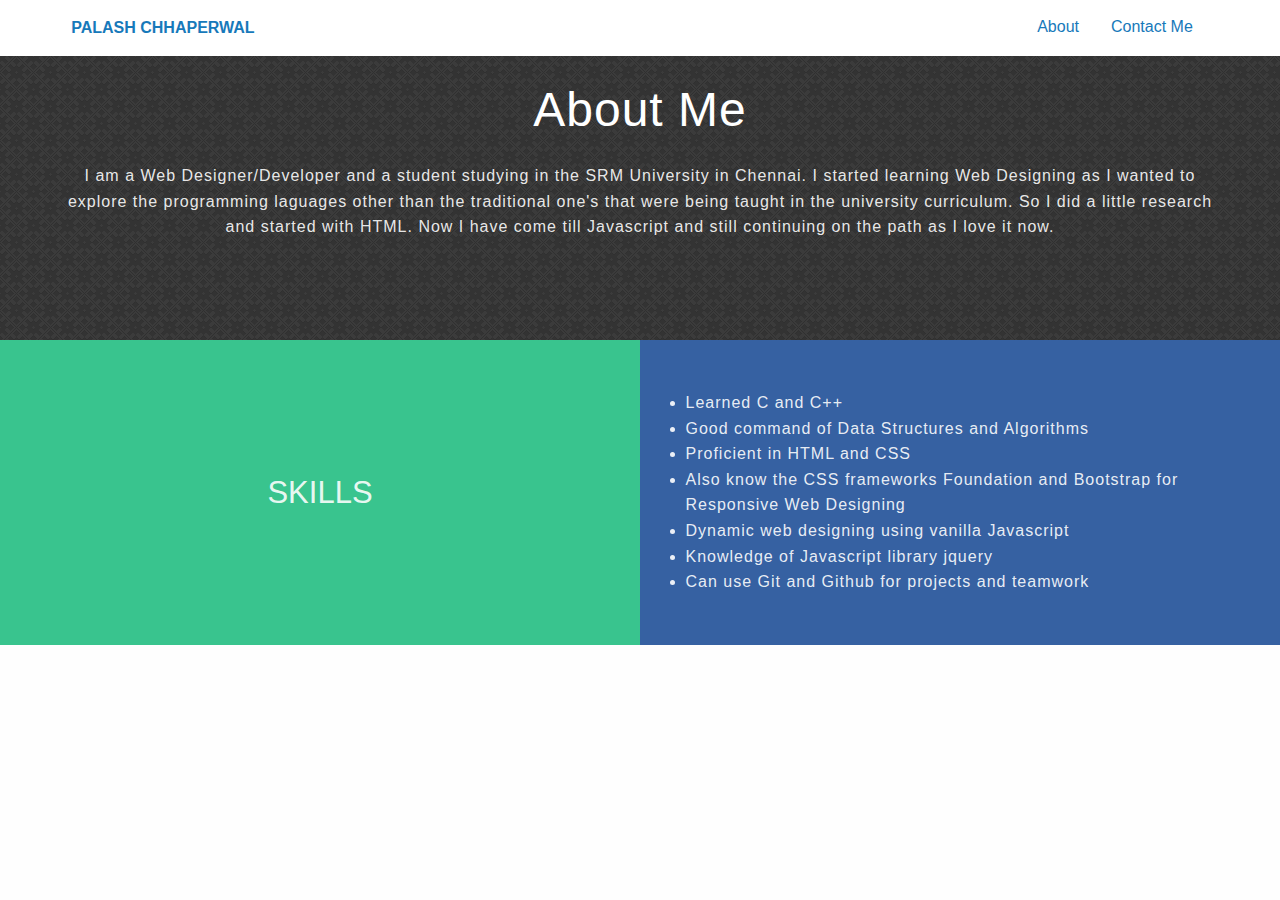
<file: about.html>
<!doctype html>
<html class="no-js" lang="en" dir="ltr">
<head>
  <meta charset="utf-8">
  <meta http-equiv="x-ua-compatible" content="ie=edge">
  <meta name="viewport" content="width=device-width, initial-scale=1.0">
  <title>PALASH</title>
  <link rel="stylesheet" href="css/foundation.css">
  <link rel="stylesheet" href="css/about.css">
  <link href="https://fonts.googleapis.com/css?family=Nunito:900" rel="stylesheet">
</head>
<body>

<!-- NAVBAR -->
  <div class="top-bar navbar-bg">
    <div class="wrap">
        <div class="top-bar-title">
           <span data-responsive-toggle="responsive-menu" data-hide-for="medium">
           <button class="menu-icon dark" type="button" data-toggle></button>
           </span>
          <strong id="title"><a href="index.html">PALASH CHHAPERWAL</a></strong>
        </div>
   <div id="responsive-menu">
    <div class="top-bar-right navbar-bg">
      <ul class="dropdown menu navbar-bg" data-dropdown-menu>
        <li><a href="about.html">About</a></li>
        <li><a href="contact.html">Contact Me</a></li>
      </ul>
       </div>
      </div>
    </div>
</div>


<!-- MAIN SECTION -->
  <div id="main">
    <div class="wrap">
      <h1 id="heading">About Me</h1>
    </div>
    <div class="wrap">
      <p>I am a Web Designer/Developer and a student studying in the SRM University in Chennai. I started learning Web Designing as I wanted to explore the programming laguages other than the traditional one's that were being taught in the university curriculum. So I did a little research and started with HTML. Now I have come till Javascript and still continuing on the path as I love it now.</p>
    </div>
      <div class="row" data-equalizer>
        <div class="medium-6 columns" id="left" data-equalizer-watch>
          <h3 class="wrap">SKILLS</h3>
        </div>
        <div class="medium-6 columns" id="right" data-equalizer-watch>
          <ul class="wrap">
            <li>Learned C and C++</li>
            <li>Good command of Data Structures and Algorithms</li>
            <li>Proficient in HTML and CSS</li>
            <li>Also know the CSS frameworks Foundation and Bootstrap for Responsive Web Designing</li>
            <li>Dynamic web designing using vanilla Javascript</li>
            <li>Knowledge of Javascript library jquery</li>
            <li>Can use Git and Github for projects and teamwork</li>
          </ul>
        </div>
      </div>
  </div>



<script src="js/vendor/jquery.js"></script>
<script src="js/vendor/what-input.js"></script>
<script src="js/vendor/foundation.js"></script>
<script src="js/app.js"></script>
</body>
</html>
</file>
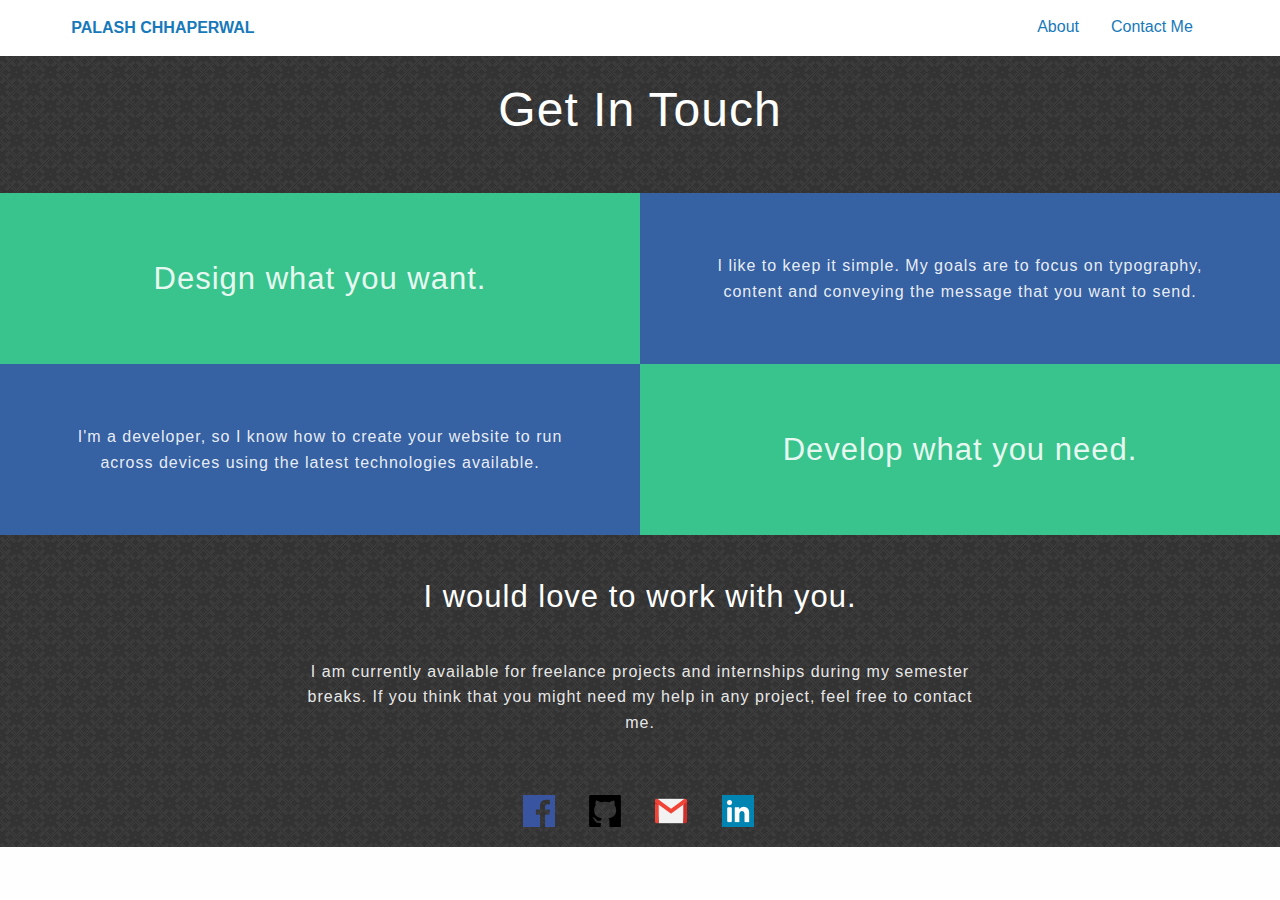
<file: contact.html>
<!doctype html>
<html class="no-js" lang="en" dir="ltr">
<head>
  <meta charset="utf-8">
  <meta http-equiv="x-ua-compatible" content="ie=edge">
  <meta name="viewport" content="width=device-width, initial-scale=1.0">
  <title>PALASH</title>
  <link rel="stylesheet" href="css/foundation.css">
  <link rel="stylesheet" href="css/contact.css">
  <link href="https://fonts.googleapis.com/css?family=Nunito:900" rel="stylesheet">
  <link rel="stylesheet" href="https://cdnjs.cloudflare.com/ajax/libs/font-awesome/4.7.0/css/font-awesome.min.css">
</head>
<body>

<!-- NAVBAR -->
  <div class="top-bar navbar-bg">
    <div class="wrap">
        <div class="top-bar-title">
           <span data-responsive-toggle="responsive-menu" data-hide-for="medium">
           <button class="menu-icon dark" type="button" data-toggle></button>
           </span>
          <strong id="title"><a href="index.html">PALASH CHHAPERWAL</a></strong>
        </div>
   <div id="responsive-menu">
    <div class="top-bar-right navbar-bg">
      <ul class="dropdown menu navbar-bg" data-dropdown-menu>
        <li><a href="about.html">About</a></li>
        <li><a href="contact.html">Contact Me</a></li>
      </ul>
       </div>
      </div>
    </div>
  </div>


<!-- MAIN SECTION -->
  <div id="main">
    <div class="wrap">
      <h1 id="heading">Get In Touch</h1>
    </div>
    <div class="row" data-equalizer>
      <div class="medium-6 columns" id="left" data-equalizer-watch>
        <h3 class="wrap">Design what you want.</h3>
      </div>
      <div class="medium-6 columns" id="right" data-equalizer-watch>
        <p class="wrap">I like to keep it simple. My goals are to focus on typography, content and conveying the message that you want to send.</p>
      </div>
      <hr>
      <div class="medium-6 columns" id="right" data-equalizer-watch>
        <p class="wrap">I'm a developer, so I know how to create your website to run across devices using the latest technologies available.</p>
      </div>
      <div class="medium-6 columns" id="left" data-equalizer-watch>
        <h3 class="wrap">Develop what you need.</h3>
      </div>
    </div>
    <div class="wrap" id="last">
      <h3>I would love to work with you.</h3>
      <p>I am currently available for freelance projects and internships during my semester breaks. If you think that you might need my help in any project, feel free to contact me.</p>
    </div>
    <div class="footer" id="icons">
        <a target="_blank" href="https://www.facebook.com/profile.php?id=100001952989121&fref=ts"><img src="images/facebook.png" alt=""></a>
        <a target="_blank" href="https://github.com/PalashDeveloper/"><img src="images/github.png" alt=""></a>
        <a href="mailto:palashchhaperwal@gmail.com"><img src="images/gmail.png" alt=""></a>
        <a target="_blank" href="https://www.linkedin.com/in/palash-chhaperwal-2823a0135/"><img src="images/linkedin.png" alt=""></a>
    </div>
  </div>



<script src="js/vendor/jquery.js"></script>
<script src="js/vendor/what-input.js"></script>
<script src="js/vendor/foundation.js"></script>
<script src="js/app.js"></script>
</body>
</html>
</file>
<file: css/about.css>
/*GENERAL*************************************/
.wrap{
	width: 90%;
	margin: 0 auto;
}




/*NAV*************************************/
.navbar-bg{
	background-color: white;
}
.navbar-bg ul li a{
	background-color: white;
}
.top-bar #title strong a{
	font-family: 'Nunito', sans-serif;
	color: rgba(255,255,255,0.1);
}




/*MAIN SECTION*************************************/

#heading{
	padding: 20px 0;
}

#main{
	background-image: url("../images/dark_embroidery.png");
}

#main h1,p{
	color: rgba(255,255,255,0.9);
	margin:auto auto;
	text-align: center;
	font-family: Arial, Helvetica, sans-serif;
	letter-spacing: 1px;
}
#main h1{
	color: rgba(255,255,255,1);
}

#left{
	background-color: rgb(57,196,142);
	color: rgba(255,255,255,0.9);
	text-align: center;
	display:flex;
  	align-items: center;
  	justify-content:center;
}

#right{
	background-color: rgb(54,97,162);
	color: rgba(255,255,255,0.9);
	padding-top: 50px;
	padding-bottom: 50px;
	letter-spacing: 1px;
}

.row{
	margin-top: 100px;
	max-width:100%;
}

/*FOOTER*************************************/
</file>
<file: css/contact.css>
/*GENERAL*************************************/
.wrap{
	width: 90%;
	margin: 0 auto;
}

hr{
	margin: 3rem auto;
	border-style: none;
}


/*NAV*************************************/
.navbar-bg{
	background-color: white;
}
.navbar-bg ul li a{
	background-color: white;
}
.top-bar #title strong a{
	font-family: 'Nunito', sans-serif;
	color: rgba(255,255,255,0.1);
}



/*MAIN SECTION*************************************/

#heading{
	padding: 20px 0;
}

#main{
	background-image: url("../images/dark_embroidery.png");
}

#main h1,p{
	color: rgba(255,255,255,0.9);
	margin:auto auto;
	text-align: center;
	font-family: Arial, Helvetica, sans-serif;
	letter-spacing: 1px;
}

#main h1{
	color: rgba(255,255,255,1);
}

#left{
	background-color: rgb(57,196,142);
	color: rgba(255,255,255,0.9);
	text-align: center;
	display:flex;
  	align-items: center;
  	justify-content:center;
  	padding: 60px 40px;
	letter-spacing: 1px;
}

#right{
	background-color: rgb(54,97,162);
	color: rgba(255,255,255,0.9);
	text-align: center;
	display:flex;
  	align-items: center;
  	justify-content:center;
	padding: 60px 40px;
	letter-spacing: 1px;
}

.row{
	margin-top: 30px;
	max-width:100%;
}

#last h3{
	color: rgba(255,255,255,1);
	margin:auto auto;
	text-align: center;
	font-family: Arial, Helvetica, sans-serif;
	letter-spacing: 1px;
	padding: 40px 40px;
}

#last p{
	color: rgba(255,255,255,0.9);
	margin:auto auto;
	text-align: center;
	font-family: Arial, Helvetica, sans-serif;
	letter-spacing: 1px;
	padding-bottom: 40px;
	max-width: 60%;
}


/*FOOTER*************************************/
.footer{
	margin-left: auto;
  	margin-right: auto;
  	width:265px;
}

#icons a img{
	padding: 20px 15px;
}
</file>
